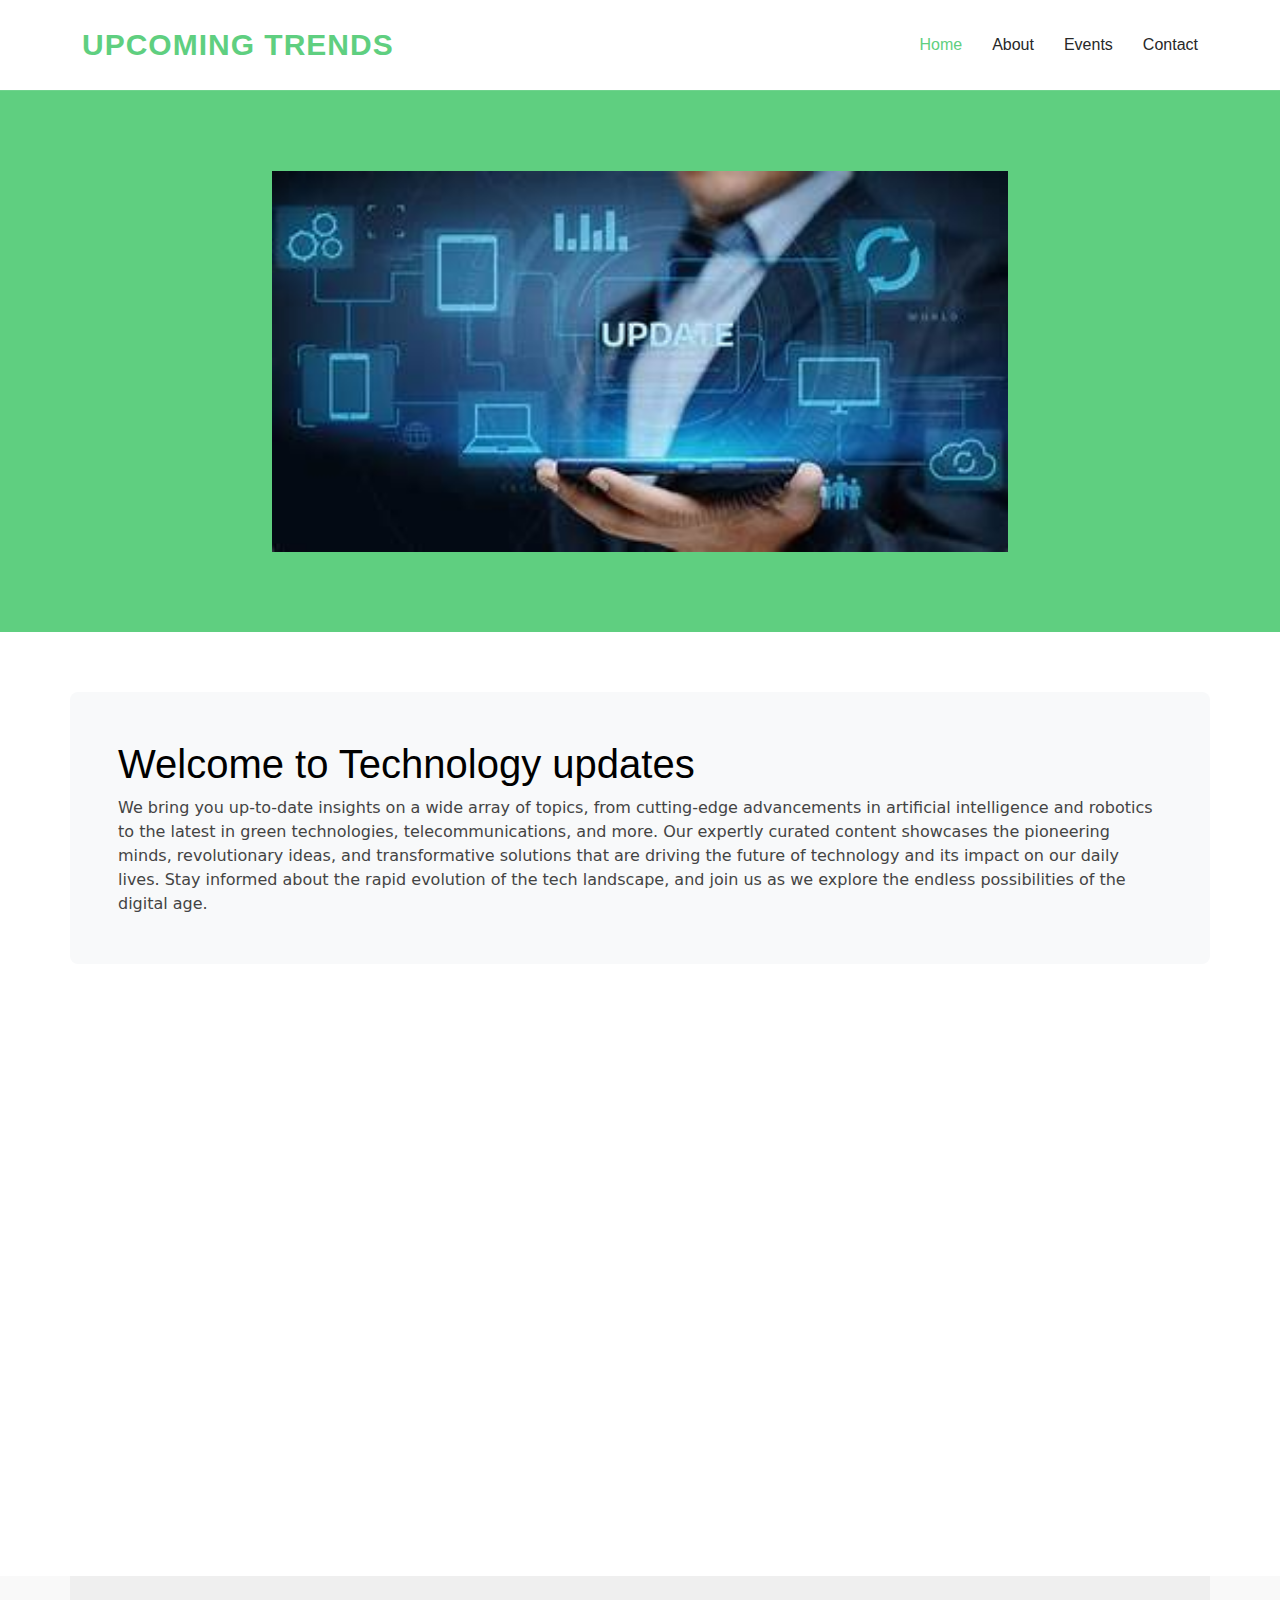
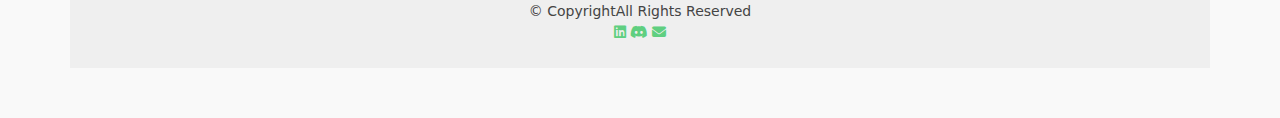
<file: index.html>
<!DOCTYPE html>
<html lang="en">

<head>
  <meta charset="utf-8">
  <meta content="width=device-width, initial-scale=1.0" name="viewport">
  <title>Home Page</title>
  <meta name="description" content="jinsypanamkattu">
  <meta name="keywords" content="Home Page">
  
  
  <!-- Vendor CSS Files -->
  <link href="css/bootstrap.min.css" rel="stylesheet">
  <link href="css/aos.css" rel="stylesheet">
  
  <link href="css/bootstrap-icons.css" rel="stylesheet">
  <!--Fontawesome cdn-->
  <link href="https://cdnjs.cloudflare.com/ajax/libs/font-awesome/6.7.1/css/all.min.css" rel="stylesheet">
  <link href="css/swiper-bundle.min.css" rel="stylesheet">

  <!-- Main CSS File -->
  <link href="css/main.css" rel="stylesheet">

  
</head>

<body class="index-page">





  <header id="header" class="header d-flex align-items-center sticky-top">
    <div class="container-fluid container-xl position-relative d-flex align-items-center">

      <a href="index.html" class="logo d-flex align-items-center me-auto">
        <!-- Uncomment the line below if you also wish to use an image logo -->
        <!-- <img src="assets/img/logo.png" alt=""> -->
        <h1 class="sitename">Upcoming Trends</h1>
      </a>

      <nav id="navmenu" class="navmenu">
        <ul>
          <li><a href="index.html" class="active">Home<br></a></li>
          <li><a href="about.html">About</a></li>
          <li><a href="events.html">Events</a></li>
                   
          <li><a href="contact.html">Contact</a></li>
        </ul>
        <i class="mobile-nav-toggle d-xl-none bi bi-list"></i>
      </nav>

      <!--<a class="btn-getstarted" href="courses.html">Get Started</a>-->

    </div>
  </header>


 

  <main class="main">

    <!-- Hero Section -->
    

    
      <div class="page-title">
        <div class="heading">
          <div class="container">
            <div class="row d-flex justify-content-center text-center">
              <div class="col-lg-8">

                <div id="carouselExampleSlidesOnly" class="carousel slide" data-bs-ride="carousel">
                  <div class="carousel-inner">
                    
                    
                    <div class="carousel-item active">
                      <img src="img/banner3.jpg" class="d-block w-100 h-200" alt="...">
                    </div>
                    
                    <div class="carousel-item">
                      <img src="img/banner5.jpg" class="d-block w-100 h-200" alt="...">
                    </div>
                    <div class="carousel-item">
                      <img src="img/banner6.jpg" class="d-block w-100 h-200" alt="...">
                    </div>
                   
                  </div>
                </div>

               
              </div>
            </div>
          </div>
        </div>
                
      </div>
      <!-- End Page Title -->

    <!-- /Hero Section -->
    <section id="why-us" class="section why-us">
      
      <div class="container">

        <div class="row gy-4">
          <div class="col-lg-12 p-5 bg-body-tertiary rounded-3">
            
             <h1 class="text-body-emphasis">Welcome to Technology updates</h1>
            <p class="mb-0">We bring you up-to-date insights on a wide array of topics, from cutting-edge advancements in artificial intelligence and robotics to the latest in green technologies, telecommunications, and more.

              Our expertly curated content showcases the pioneering minds, revolutionary ideas, and transformative solutions that are driving the future of technology and its impact on our daily lives. Stay informed about the rapid evolution of the tech landscape, and join us as we explore the endless possibilities of the digital age.</p>
           
        </div>

          

          <div class="col-lg-12 d-flex align-items-stretch">
            <div class="row gy-4" data-aos="fade-up" data-aos-delay="200">

              <div class="col-xl-4">
                <div class="icon-box d-flex flex-column justify-content-center align-items-center">
                  <img src="img/lap1.jpg" alt="" width="200px" height="150px">
                  <h4>Apple Mac Book</h4>
                  <p>Apple MacBook, as generations have built up to where we are now in its evolution, have now reached a point where performance driven versatility not only gives buyers a conundrum (in a good way) of choice, but inevitable overlaps between the MacBook Pro and MacBook Air portfolios must be navigated. </p>
                </div>
              </div><!-- End Icon Box -->

              <div class="col-xl-4" data-aos="fade-up" data-aos-delay="300" >
                <div class="icon-box d-flex flex-column justify-content-center align-items-center">
                 <img src="img/android-gaming-tablet.jpg" alt="" width="200px" height="150px">
                  <h4>Android Gaming Tablet</h4>
                  <p>Apple MacBook, as generations have built up to where we are now in its evolution, have now reached a point where performance driven versatility not only gives buyers a conundrum (in a good way) of choice, but inevitable overlaps between the MacBook Pro and MacBook Air portfolios must be navigated.</p>
                </div>
              </div><!-- End Icon Box -->

              <div class="col-xl-4" data-aos="fade-up" data-aos-delay="400">
                <div class="icon-box d-flex flex-column justify-content-center align-items-center">
                  <img src="img/apple-portable-mac-mini-ipad.jpg" alt="" width="200px" height="150px">
                  <h4>Apple Portable Mac</h4>
                  <p>Apple MacBook, as generations have built up to where we are now in its evolution, have now reached a point where performance driven versatility not only gives buyers a conundrum (in a good way) of choice, but inevitable overlaps between the MacBook Pro and MacBook Air portfolios must be navigated.</p>
                </div>
              </div><!-- End Icon Box -->
              


            </div>
          </div>

        </div>

      </div>

    </section>

    

  </main>

  <footer id="footer" class="footer position-relative light-background">


    <div class="container copyright text-center mt-4">
      <p>© <span>Copyright</span><span>All Rights Reserved</span></p>
      
        <a href="jinsypanamkattu@linkedin.com"><i class="fa-brands fa-linkedin"></i></a>
        <a href="jinsypanamkattu"><i class="fa-brands fa-discord"></i></a>
        <a href="jinsypanamkattu@gmail.com"><i class="fa-solid fa-envelope"></i></a>
  
    
    </div>

  </footer>

  <!-- Scroll Top -->
  <a href="#" id="scroll-top" class="scroll-top d-flex align-items-center justify-content-center"><i class="bi bi-arrow-up-short"></i></a>

  <!-- Preloader -->
  <div id="preloader"></div>

  <!-- Vendor JS Files -->
  <script src="js/bootstrap.bundle.min.js"></script>
  <script src="js/aos.js"></script>
  <script src="js/glightbox.min.js"></script>
  <script src="js/purecounter_vanilla.js"></script>
  <script src="js/swiper-bundle.min.js"></script>

  
  
  
  <!-- Main JS File -->
  <script src="js/main.js"></script>

</body>

</html>
</file>
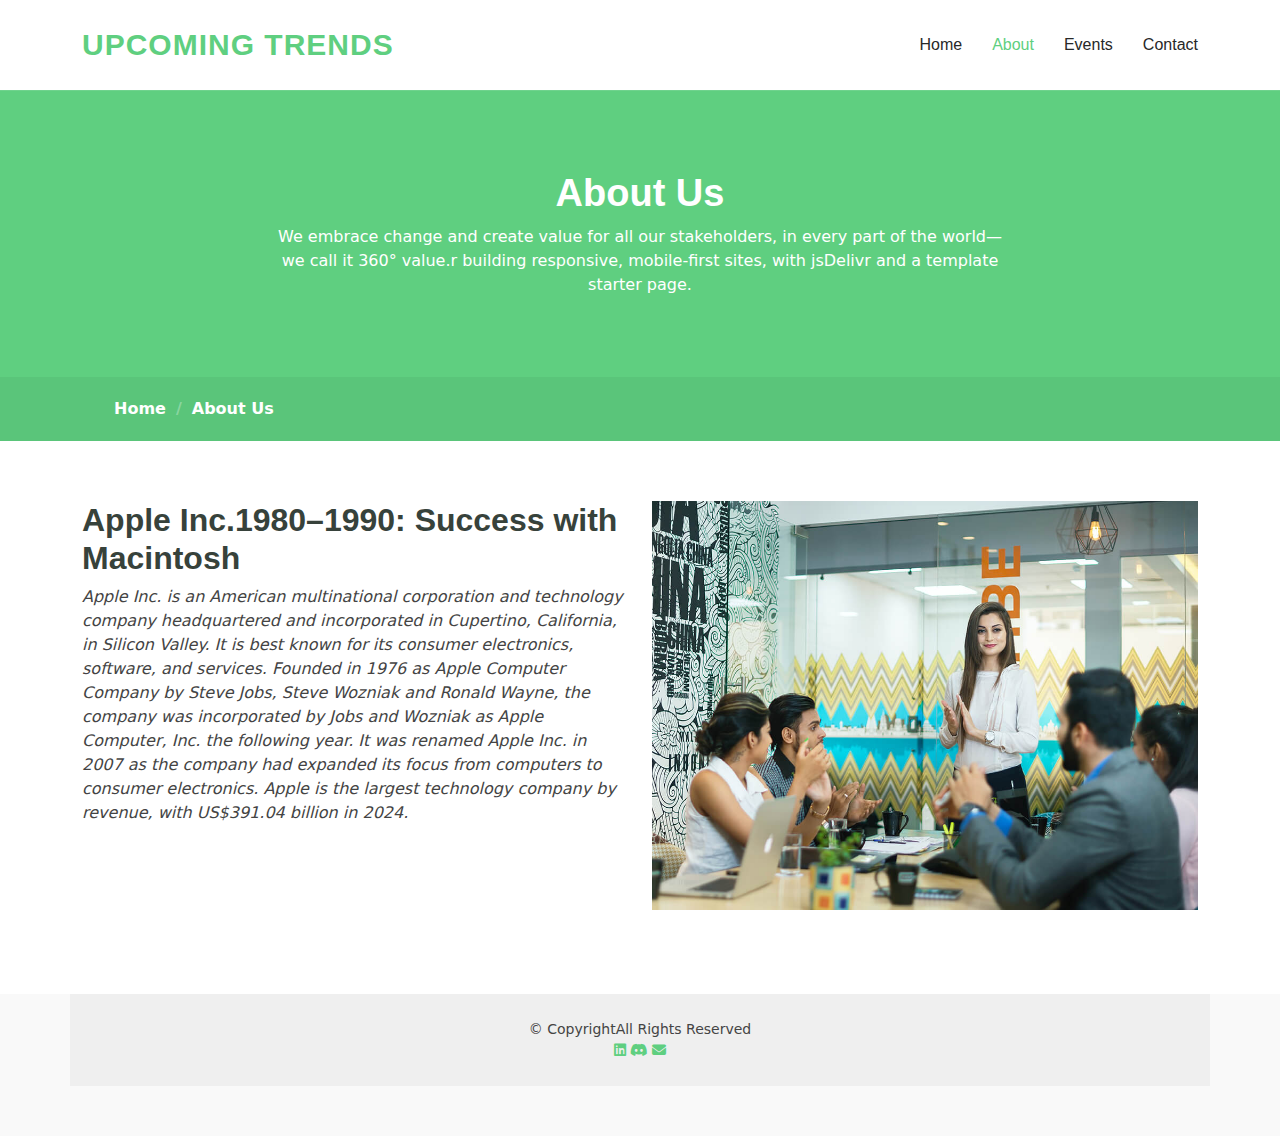
<file: about.html>
<!DOCTYPE html>
<html lang="en">

<head>
  <meta charset="utf-8">
  <meta content="width=device-width, initial-scale=1.0" name="viewport">
  <title>About  Page</title>
  <meta name="description" content="jinsypanamkattu">
  <meta name="keywords" content="About Page">

    

  <!-- Vendor CSS Files -->
  <link href="css/bootstrap.min.css" rel="stylesheet">
  <link href="css/bootstrap-icons.css" rel="stylesheet">
  
  <link href="css/aos.css" rel="stylesheet">
  
  <!--Fontawesome cdn-->
  <link href="https://cdnjs.cloudflare.com/ajax/libs/font-awesome/6.7.1/css/all.min.css" rel="stylesheet">
  <link href="css/swiper-bundle.min.css" rel="stylesheet">

  <!-- Main CSS File -->
  <link href="css/main.css" rel="stylesheet">
  

  
</head>

<body class="about-page">

 

  <header id="header" class="header d-flex align-items-center sticky-top">
    <div class="container-fluid container-xl position-relative d-flex align-items-center">

      <a href="index.html" class="logo d-flex align-items-center me-auto">
        <!-- Uncomment the line below if you also wish to use an image logo -->
        <!-- <img src="assets/img/logo.png" alt=""> -->
        <h1 class="sitename">Upcoming Trends</h1>
      </a>

      <nav id="navmenu" class="navmenu">
        <ul>
          <li><a href="index.html" >Home<br></a></li>
          <li><a href="about.html" class="active">About</a></li>
          <li><a href="events.html">Events</a></li>
                   
          <li><a href="contact.html">Contact</a></li>
        </ul>
        <i class="mobile-nav-toggle d-xl-none bi bi-list"></i>
      </nav>

      <!--<a class="btn-getstarted" href="courses.html">Get Started</a>-->

    </div>
  </header>

  <main class="main">

    <!-- Page Title -->
    <div class="page-title" data-aos="fade">
      <div class="heading">
        <div class="container">
          <div class="row d-flex justify-content-center text-center">
            <div class="col-lg-8">
              <h1>About Us<br></h1>
              <p class="mb-0">We embrace change and create value for all our stakeholders, in every part of the world—we call it 360° value.r building responsive, mobile-first sites, with jsDelivr and a template starter page.</p>
            </div>
          </div>
        </div>
      </div>
      <nav class="breadcrumbs">
        <div class="container">
          <ol>
            <li><a href="index.html">Home</a></li>
            <li class="current">About Us<br></li>
          </ol>
        </div>
      </nav>
    </div><!-- End Page Title -->

    <!-- About Us Section -->
    <section id="about-us" class="section about-us">

      <div class="container">

        <div class="row gy-4">

          <div class="col-lg-6 order-1 order-lg-2" data-aos="fade-up" data-aos-delay="100">
            <img src="img/about-2.jpg" class="img-fluid" alt="">
          </div>

          <div class="col-lg-6 order-2 order-lg-1 content" data-aos="fade-up" data-aos-delay="200">
            <h3> Apple Inc.1980–1990: Success with Macintosh</h3>
            <p class="fst-italic">
              Apple Inc. is an American multinational corporation and technology company headquartered and incorporated in Cupertino, California, in Silicon Valley. It is best known for its consumer electronics, software, and services. Founded in 1976 as Apple Computer Company by Steve Jobs, Steve Wozniak and Ronald Wayne, the company was incorporated by Jobs and Wozniak as Apple Computer, Inc. the following year. It was renamed Apple Inc. in 2007 as the company had expanded its focus from computers to consumer electronics. Apple is the largest technology company by revenue, with US$391.04 billion in 2024.
            </p>
                      </div>

        </div>

      </div>

    </section><!-- /About Us Section -->

    
  </main>

  <footer id="footer" class="footer position-relative light-background">


    <div class="container copyright text-center mt-4">
      <p>© <span>Copyright</span><span>All Rights Reserved</span></p>
      
        <a href="jinsypanamkattu@linkedin.com"><i class="fa-brands fa-linkedin"></i></a>
        <a href="jinsypanamkattu"><i class="fa-brands fa-discord"></i></a>
        <a href="jinsypanamkattu@gmail.com"><i class="fa-solid fa-envelope"></i></a>
  
    
    </div>
  </footer>

  <!-- Scroll Top -->
  <a href="#" id="scroll-top" class="scroll-top d-flex align-items-center justify-content-center"><i class="bi bi-arrow-up-short"></i></a>

  <!-- Preloader -->
  <div id="preloader"></div>

  <!-- Vendor JS Files -->
  <script src="js/bootstrap.bundle.min.js"></script>
  <script src="js/aos.js"></script>
  <script src="js/glightbox.min.js"></script>
  <script src="js/purecounter_vanilla.js"></script>
  <script src="js/swiper-bundle.min.js"></script>

  
  <!-- Main JS File -->
  <script src="js/main.js"></script>

</body>

</html>
</file>
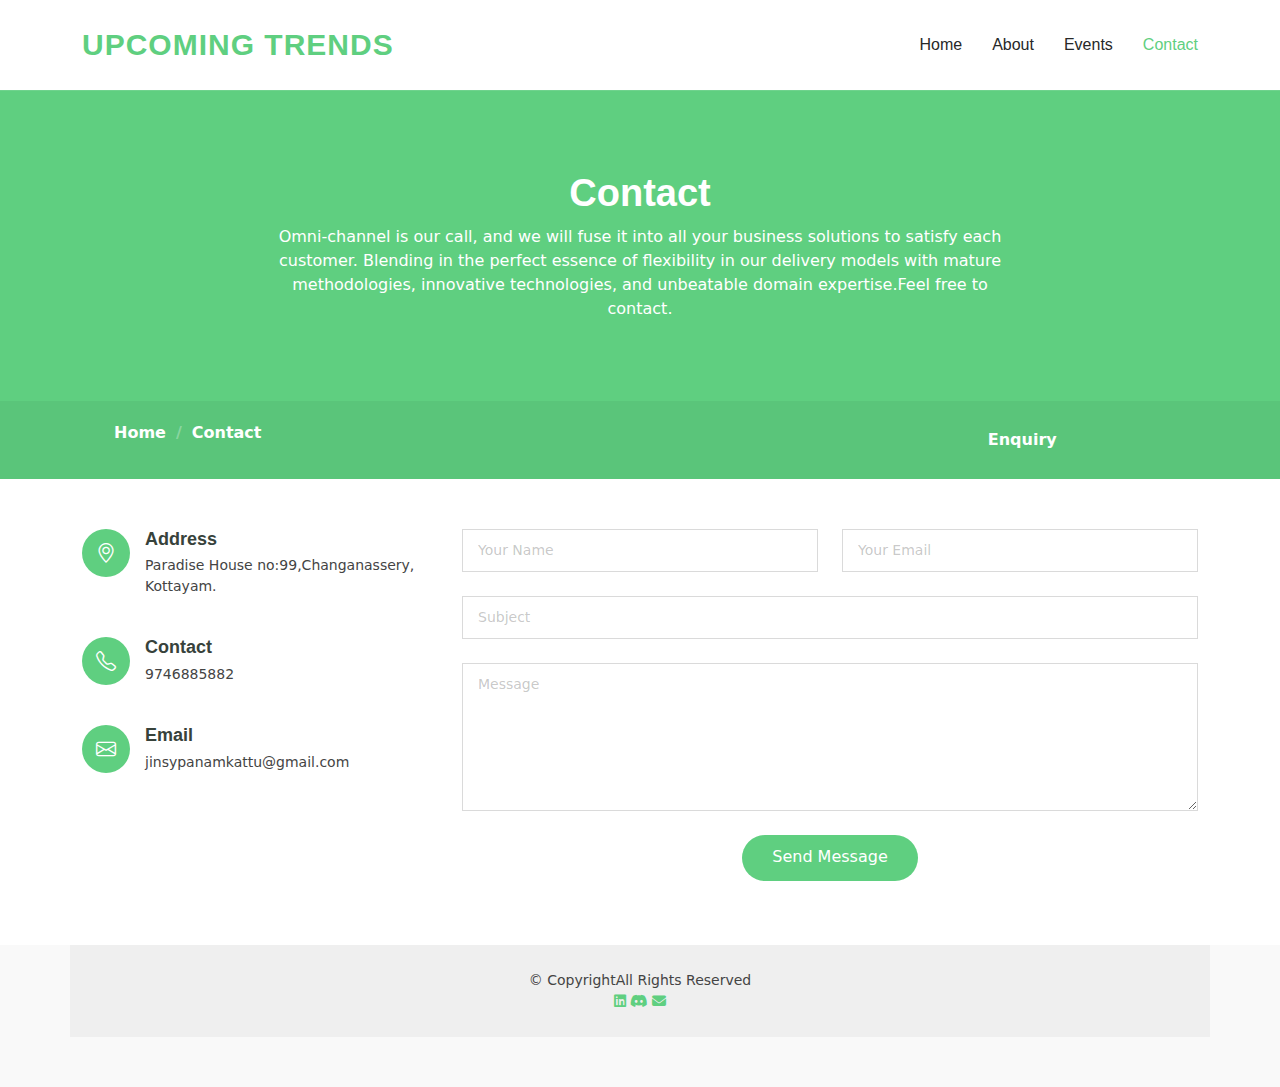
<file: contact.html>
<!DOCTYPE html>
<html lang="en">

<head>
  <meta charset="utf-8">
  <meta content="width=device-width, initial-scale=1.0" name="viewport">
  <title>Contact Page</title>
  <meta name="description" content="jinsypanamkattu">
  <meta name="keywords" content="Contact Page">

 
  

  <!-- Vendor CSS Files -->
  <link href="css/bootstrap.min.css" rel="stylesheet">
  
  <link href="css/aos.css" rel="stylesheet">
  <link href="css/bootstrap-icons.css" rel="stylesheet">
  
  
  <!--Fontawesome cdn-->
  <link href="https://cdnjs.cloudflare.com/ajax/libs/font-awesome/6.7.1/css/all.min.css" rel="stylesheet">
  <link href="css/swiper-bundle.min.css" rel="stylesheet">

  <!-- Main CSS File -->
  <link href="css/main.css" rel="stylesheet">
  

</head>

<body class="contact-page">

  

  <header id="header" class="header d-flex align-items-center sticky-top">
    <div class="container-fluid container-xl position-relative d-flex align-items-center">

      <a href="index.html" class="logo d-flex align-items-center me-auto">
        <!-- Uncomment the line below if you also wish to use an image logo -->
        <!-- <img src="assets/img/logo.png" alt=""> -->
        <h1 class="sitename">Upcoming Trends</h1>
      </a>

      <nav id="navmenu" class="navmenu">
        <ul>
          <li><a href="index.html">Home<br></a></li>
          <li><a href="about.html">About</a></li>
          <li><a href="events.html">Events</a></li>
                   
          <li><a href="contact.html" class="active">Contact</a></li>
        </ul>
        <i class="mobile-nav-toggle d-xl-none bi bi-list"></i>
      </nav>

      <!--<a class="btn-getstarted" href="courses.html">Get Started</a>-->

    </div>
  </header>


  <main class="main">

    <!-- Page Title -->
    <div class="page-title" data-aos="fade">
      <div class="heading">
        <div class="container">
          <div class="row d-flex justify-content-center text-center">
            <div class="col-lg-8">
              <h1>Contact</h1>
              <p class="mb-0">Omni-channel is our call, and we will fuse it into all your business solutions to satisfy each customer. Blending in the perfect essence of flexibility in our delivery models with mature methodologies, innovative technologies, and unbeatable domain expertise.Feel free to contact.</p>
            </div>
          </div>
        </div>
      </div>
      <nav class="breadcrumbs">
        <div class="container" style="display: flex;">
          <div style="width:80%">
          <ol>
            <li><a href="index.html">Home</a></li>
            <li class="current">Contact</li>
            
          </ol>
          </div>
          <div style="width:20%;">

            
            <button type="button" class="btn btn-outline-succes" data-bs-toggle="modal" data-bs-target="#exampleModal" data-bs-whatever="@mdo">Enquiry</button>

<div class="modal fade" id="exampleModal" tabindex="-1" aria-labelledby="exampleModalLabel" aria-hidden="true">
  <div class="modal-dialog">
    <div class="modal-content">
      <div class="modal-header">
        <h1 class="modal-title fs-5" id="exampleModalLabel">New message</h1>
        <button type="button" class="btn-close" data-bs-dismiss="modal" aria-label="Close"></button>
      </div>
      <div class="modal-body">
        <form>
          <div class="mb-3">
            <label for="recipient-name" class="col-form-label">Recipient:</label>
            <input type="text" class="form-control" id="recipient-name" value="jinsypanamkattu@gmail.com">
          </div>
          <div class="mb-3">
            <label for="message-text" class="col-form-label">Message:</label>
            <textarea class="form-control" id="message-text"></textarea>
          </div>
        </form>
      </div>
      <div class="modal-footer">
        <button type="button" class="btn btn-secondary" data-bs-dismiss="modal">Close</button>
        <button type="button" class="btn btn-primary">Send message</button>
      </div>
    </div>
  </div>
</div>

          </div>
        </div>
      </nav>
      


      

    </div><!-- End Page Title -->

    <!-- Contact Section -->
    <section id="contact" class="contact section contact-custom">

       <div class="container" data-aos="fade-up" data-aos-delay="100">

        <div class="row gy-4">

          <div class="col-lg-4">


            
            








            <div class="info-item d-flex" data-aos="fade-up" data-aos-delay="300">
              <i class="bi bi-geo-alt flex-shrink-0"></i>
              
              <div>
                <h3>Address</h3>
                <p>Paradise House no:99,Changanassery, Kottayam.</p>
              </div>
            </div><!-- End Info Item -->

            <div class="info-item d-flex" data-aos="fade-up" data-aos-delay="400">
              <i class="bi bi-telephone flex-shrink-0"></i>
              <div>
                <h3>Contact</h3>
                <p>9746885882</p>
              </div>
            </div><!-- End Info Item -->

            <div class="info-item d-flex" data-aos="fade-up" data-aos-delay="500">
              <i class="bi bi-envelope flex-shrink-0"></i>
              <div>
                <h3>Email</h3>
                <p>jinsypanamkattu@gmail.com</p>
              </div>
            </div><!-- End Info Item -->

          </div>

          <div class="col-lg-8">
            <form action="#" method="post" class="php-email-form" data-aos="fade-up" data-aos-delay="200">
              <div class="row gy-4">

                <div class="col-md-6">
                  <input type="text" name="name" class="form-control" placeholder="Your Name" required="">
                </div>

                <div class="col-md-6 ">
                  <input type="email" class="form-control" name="email" placeholder="Your Email" required="">
                </div>

                <div class="col-md-12">
                  <input type="text" class="form-control" name="subject" placeholder="Subject" required="">
                </div>

                <div class="col-md-12">
                  <textarea class="form-control" name="message" rows="6" placeholder="Message" required=""></textarea>
                </div>

                <div class="col-md-12 text-center">
                  <div class="loading">Loading</div>
                  <div class="error-message"></div>
                  <div class="sent-message">Your message has been sent. Thank you!</div>

                  <button type="submit">Send Message</button>
                </div>

              </div>
            </form>
          </div><!-- End Contact Form -->

        </div>

      </div>

    </section><!-- /Contact Section -->

  </main>

  <footer id="footer" class="footer position-relative light-background">

   
    <div class="container copyright text-center mt-4">
      <p>© <span>Copyright</span><span>All Rights Reserved</span></p>
      
        <a href="jinsypanamkattu@linkedin.com"><i class="fa-brands fa-linkedin"></i></a>
        <a href="jinsypanamkattu"><i class="fa-brands fa-discord"></i></a>
        <a href="jinsypanamkattu@gmail.com"><i class="fa-solid fa-envelope"></i></a>
  
    
    </div>

  </footer>

  <!-- Scroll Top -->
  <a href="#" id="scroll-top" class="scroll-top d-flex align-items-center justify-content-center">
    <i class="bi bi-arrow-up-short"></i></a>

  <!-- Preloader -->
  <div id="preloader"></div>

  <!-- Vendor JS Files -->
  <script src="js/bootstrap.bundle.min.js"></script>
  <script src="js/aos.js"></script>
  <script src="js/glightbox.min.js"></script>
  <script src="js/purecounter_vanilla.js"></script>
  <script src="js/swiper-bundle.min.js"></script>


  <!-- Main JS File -->
  <script src="js/main.js"></script>

</body>

</html>
</file>
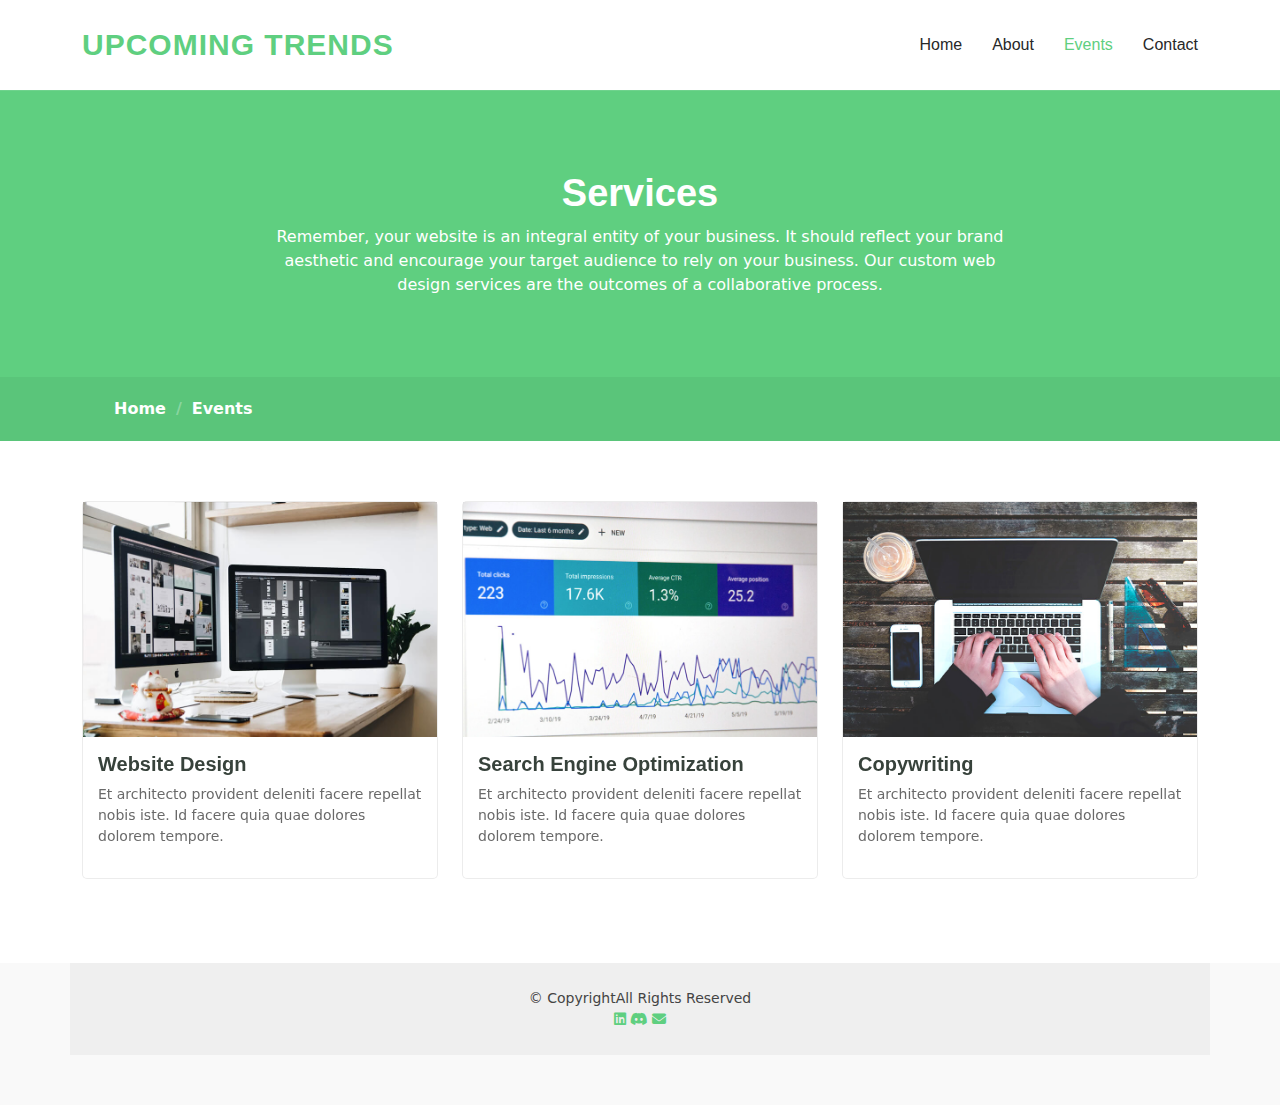
<file: events.html>
<!DOCTYPE html>
<html lang="en">

<head>
  <meta charset="utf-8">
  <meta content="width=device-width, initial-scale=1.0" name="viewport">
  <title>Events Page</title>
  <meta name="description" content="jinsypanamkattu">
  <meta name="keywords" content="EVENTS page">

  
  <!-- Vendor CSS Files -->
  <link href="css/bootstrap.min.css" rel="stylesheet">
  <link href="css/bootstrap-icons.css" rel="stylesheet">
  
  <link href="css/aos.css" rel="stylesheet">
  
  <!--Fontawesome cdn-->
  <link href="https://cdnjs.cloudflare.com/ajax/libs/font-awesome/6.7.1/css/all.min.css" rel="stylesheet">
  <link href="css/swiper-bundle.min.css" rel="stylesheet">

  <!-- Main CSS File -->
  <link href="css/main.css" rel="stylesheet">
  

  
</head>

<body class="courses-page">

 

  <header id="header" class="header d-flex align-items-center sticky-top">
    <div class="container-fluid container-xl position-relative d-flex align-items-center">

      <a href="index.html" class="logo d-flex align-items-center me-auto">
        <!-- Uncomment the line below if you also wish to use an image logo -->
        <!-- <img src="assets/img/logo.png" alt=""> -->
        <h1 class="sitename">Upcoming Trends</h1>
      </a>

      <nav id="navmenu" class="navmenu">
        <ul>
          <li><a href="index.html">Home<br></a></li>
          <li><a href="about.html">About</a></li>
          <li><a href="events.html" class="active">Events</a></li>
                   
          <li><a href="contact.html">Contact</a></li>
        </ul>
        <i class="mobile-nav-toggle d-xl-none bi bi-list"></i>
      </nav>

     

    </div>
  </header>


  <main class="main">

    <!-- Page Title -->
    <div class="page-title" data-aos="fade">
      <div class="heading">
        <div class="container">
          <div class="row d-flex justify-content-center text-center">
            <div class="col-lg-8">
              <h1>Services</h1>
              <p class="mb-0">Remember, your website is an integral entity of your business. It should reflect your brand aesthetic and encourage your target audience to rely on your business. Our custom web design services are the outcomes of a collaborative process. </p>
            </div>
          </div>
        </div>
      </div>
      <nav class="breadcrumbs">
        <div class="container">
          <ol>
            <li><a href="index.html">Home</a></li>
            <li class="current">Events</li>
          </ol>
        </div>
      </nav>
    </div><!-- End Page Title -->

    <!-- Courses Section -->
    <section id="courses" class="courses section">

      <div class="container">

        <div class="row">

          <div class="col-lg-4 col-md-6 d-flex align-items-stretch" data-aos="zoom-in" data-aos-delay="100">
            <div class="course-item">
              <img src="img/course-1.jpg" class="img-fluid" alt="...">
              <div class="course-content">
                

                <h3><a href="course-details.html">Website Design</a></h3>
                <p class="description">Et architecto provident deleniti facere repellat nobis iste. Id facere quia quae dolores dolorem tempore.</p>
                
              </div>
            </div>
          </div> <!-- End Course Item-->

          <div class="col-lg-4 col-md-6 d-flex align-items-stretch mt-4 mt-md-0" data-aos="zoom-in" data-aos-delay="200">
            <div class="course-item">
              <img src="img/course-2.jpg" class="img-fluid" alt="...">
              <div class="course-content">
                

                <h3><a href="course-details.html">Search Engine Optimization</a></h3>
                <p class="description">Et architecto provident deleniti facere repellat nobis iste. Id facere quia quae dolores dolorem tempore.</p>
                
              </div>
            </div>
          </div> <!-- End Course Item-->

          <div class="col-lg-4 col-md-6 d-flex align-items-stretch mt-4 mt-lg-0" data-aos="zoom-in" data-aos-delay="300">
            <div class="course-item">
              <img src="img/course-3.jpg" class="img-fluid" alt="...">
              <div class="course-content">
                

                <h3><a href="course-details.html">Copywriting</a></h3>
                <p class="description">Et architecto provident deleniti facere repellat nobis iste. Id facere quia quae dolores dolorem tempore.</p>
                
              </div>
            </div>
          </div> <!-- End Course Item-->

        </div>

      </div>

    </section><!-- /Courses Section -->

  </main>

  <footer id="footer" class="footer position-relative light-background">

    
    <div class="container copyright text-center mt-4">
      <p>© <span>Copyright</span><span>All Rights Reserved</span></p>
      
        <a href="jinsypanamkattu@linkedin.com"><i class="fa-brands fa-linkedin"></i></a>
        <a href="jinsypanamkattu"><i class="fa-brands fa-discord"></i></a>
        <a href="jinsypanamkattu@gmail.com"><i class="fa-solid fa-envelope"></i></a>
  
    
    </div>

  </footer>

  <!-- Scroll Top -->
  <a href="#" id="scroll-top" class="scroll-top d-flex align-items-center justify-content-center"><i class="bi bi-arrow-up-short"></i></a>

  <!-- Preloader -->
  <div id="preloader"></div>

  <!-- Vendor JS Files -->
  <script src="js/bootstrap.bundle.min.js"></script>
  <script src="js/aos.js"></script>
  <script src="js/glightbox.min.js"></script>
  <script src="js/purecounter_vanilla.js"></script>
  <script src="js/swiper-bundle.min.js"></script>


  <!-- Main JS File -->
  <script src="js/main.js"></script>

</body>

</html>
</file>
<file: css/main.css>
/**
* Template Name: Mentor
* Template URL: https://bootstrapmade.com/mentor-free-education-bootstrap-theme/
* Updated: Aug 07 2024 with Bootstrap v5.3.3
* Author: BootstrapMade.com
* License: https://bootstrapmade.com/license/
*/

/*--------------------------------------------------------------
# Font & Color Variables
# Help: https://bootstrapmade.com/color-system/
--------------------------------------------------------------*/
/* Fonts */
:root {
  --default-font: "Open Sans",  system-ui, -apple-system, "Segoe UI", Roboto, "Helvetica Neue", Arial, "Noto Sans", "Liberation Sans", sans-serif, "Apple Color Emoji", "Segoe UI Emoji", "Segoe UI Symbol", "Noto Color Emoji";
  --heading-font: "Raleway",  sans-serif;
  --nav-font: "Poppins",  sans-serif;
}

/* Global Colors - The following color variables are used throughout the website. Updating them here will change the color scheme of the entire website */
:root { 
  --background-color: #ffffff; /* Background color for the entire website, including individual sections */
  --default-color: #444444; /* Default color used for the majority of the text content across the entire website */
  --heading-color: #37423b; /* Color for headings, subheadings and title throughout the website */
  --accent-color: #5fcf80; /* Accent color that represents your brand on the website. It's used for buttons, links, and other elements that need to stand out */
  --surface-color: #ffffff; /* The surface color is used as a background of boxed elements within sections, such as cards, icon boxes, or other elements that require a visual separation from the global background. */
  --contrast-color: #ffffff; /* Contrast color for text, ensuring readability against backgrounds of accent, heading, or default colors. */
}

/* Nav Menu Colors - The following color variables are used specifically for the navigation menu. They are separate from the global colors to allow for more customization options */
:root {
  --nav-color: #272828;  /* The default color of the main navmenu links */
  --nav-hover-color: #5fcf80; /* Applied to main navmenu links when they are hovered over or active */
  --nav-mobile-background-color: #ffffff; /* Used as the background color for mobile navigation menu */
  --nav-dropdown-background-color: #ffffff; /* Used as the background color for dropdown items that appear when hovering over primary navigation items */
  --nav-dropdown-color: #272828; /* Used for navigation links of the dropdown items in the navigation menu. */
  --nav-dropdown-hover-color: #5fcf80; /* Similar to --nav-hover-color, this color is applied to dropdown navigation links when they are hovered over. */
}

/* Color Presets - These classes override global colors when applied to any section or element, providing reuse of the sam color scheme. */

.light-background {
  --background-color: #f9f9f9;
  --surface-color: #ffffff;
}

.dark-background {
  --background-color: #060606;
  --default-color: #ffffff;
  --heading-color: #ffffff;
  --surface-color: #252525;
  --contrast-color: #ffffff;
}

/* Smooth scroll */
:root {
  scroll-behavior: smooth;
}

/*--------------------------------------------------------------
# General Styling & Shared Classes
--------------------------------------------------------------*/
body {
  color: var(--default-color);
  background-color: var(--background-color);
  font-family: var(--default-font);
}

a {
  color: var(--accent-color);
  text-decoration: none;
  transition: 0.3s;
}

a:hover {
  color: color-mix(in srgb, var(--accent-color), transparent 25%);
  text-decoration: none;
}

h1,
h2,
h3,
h4,
h5,
h6 {
  color: var(--heading-color);
  font-family: var(--heading-font);
}

/* PHP Email Form Messages
------------------------------*/
.php-email-form .error-message {
  display: none;
  background: #df1529;
  color: #ffffff;
  text-align: left;
  padding: 15px;
  margin-bottom: 24px;
  font-weight: 600;
}

.php-email-form .sent-message {
  display: none;
  color: #ffffff;
  background: #059652;
  text-align: center;
  padding: 15px;
  margin-bottom: 24px;
  font-weight: 600;
}

.php-email-form .loading {
  display: none;
  background: var(--surface-color);
  text-align: center;
  padding: 15px;
  margin-bottom: 24px;
}

.php-email-form .loading:before {
  content: "";
  display: inline-block;
  border-radius: 50%;
  width: 24px;
  height: 24px;
  margin: 0 10px -6px 0;
  border: 3px solid var(--accent-color);
  border-top-color: var(--surface-color);
  animation: php-email-form-loading 1s linear infinite;
}

@keyframes php-email-form-loading {
  0% {
    transform: rotate(0deg);
  }

  100% {
    transform: rotate(360deg);
  }
}

/* Pulsating Play Button
------------------------------*/
.pulsating-play-btn {
  width: 94px;
  height: 94px;
  background: radial-gradient(var(--accent-color) 50%, color-mix(in srgb, var(--accent-color), transparent 75%) 52%);
  border-radius: 50%;
  display: block;
  position: relative;
  overflow: hidden;
}

.pulsating-play-btn:before {
  content: "";
  position: absolute;
  width: 120px;
  height: 120px;
  animation-delay: 0s;
  animation: pulsate-play-btn 2s;
  animation-direction: forwards;
  animation-iteration-count: infinite;
  animation-timing-function: steps;
  opacity: 1;
  border-radius: 50%;
  border: 5px solid color-mix(in srgb, var(--accent-color), transparent 30%);
  top: -15%;
  left: -15%;
  background: rgba(198, 16, 0, 0);
}

.pulsating-play-btn:after {
  content: "";
  position: absolute;
  left: 50%;
  top: 50%;
  transform: translateX(-40%) translateY(-50%);
  width: 0;
  height: 0;
  border-top: 10px solid transparent;
  border-bottom: 10px solid transparent;
  border-left: 15px solid #fff;
  z-index: 100;
  transition: all 400ms cubic-bezier(0.55, 0.055, 0.675, 0.19);
}

.pulsating-play-btn:hover:before {
  content: "";
  position: absolute;
  left: 50%;
  top: 50%;
  transform: translateX(-40%) translateY(-50%);
  width: 0;
  height: 0;
  border: none;
  border-top: 10px solid transparent;
  border-bottom: 10px solid transparent;
  border-left: 15px solid #fff;
  z-index: 200;
  animation: none;
  border-radius: 0;
}

.pulsating-play-btn:hover:after {
  border-left: 15px solid var(--accent-color);
  transform: scale(20);
}

@keyframes pulsate-play-btn {
  0% {
    transform: scale(0.6, 0.6);
    opacity: 1;
  }

  100% {
    transform: scale(1, 1);
    opacity: 0;
  }
}

/*--------------------------------------------------------------
# Global Header
--------------------------------------------------------------*/
.header {
  color: var(--default-color);
  background-color: var(--background-color);
  padding: 15px 0;
  transition: all 0.5s;
  z-index: 997;
}

.header .logo {
  line-height: 1;
}

.header .logo img {
  max-height: 36px;
  margin-right: 8px;
}

.header .logo h1 {
  font-weight: 700;
  font-size: 30px;
  margin: 0;
  letter-spacing: 1px;
  text-transform: uppercase;
  color: var(--accent-color);
}

.header .btn-getstarted,
.header .btn-getstarted:focus {
  color: var(--contrast-color);
  background: var(--accent-color);
  font-size: 14px;
  padding: 8px 25px;
  margin: 0 0 0 30px;
  border-radius: 50px;
  transition: 0.3s;
}

.header .btn-getstarted:hover,
.header .btn-getstarted:focus:hover {
  color: var(--contrast-color);
  background: color-mix(in srgb, var(--accent-color), transparent 15%);
}

@media (max-width: 1200px) {
  .header .logo {
    order: 1;
  }

  .header .btn-getstarted {
    order: 2;
    margin: 0 15px 0 0;
    padding: 6px 15px;
  }

  .header .navmenu {
    order: 3;
  }
}

.scrolled .header {
  box-shadow: 0px 0 18px rgba(0, 0, 0, 0.1);
}

/*--------------------------------------------------------------
# Navigation Menu
--------------------------------------------------------------*/
/* Navmenu - Desktop */
@media (min-width: 1200px) {
  .navmenu {
    padding: 0;
  }

  .navmenu ul {
    margin: 0;
    padding: 0;
    display: flex;
    list-style: none;
    align-items: center;
  }

  .navmenu li {
    position: relative;
  }

  .navmenu a,
  .navmenu a:focus {
    color: var(--nav-color);
    padding: 18px 15px;
    font-size: 16px;
    font-family: var(--nav-font);
    font-weight: 400;
    display: flex;
    align-items: center;
    justify-content: space-between;
    white-space: nowrap;
    transition: 0.3s;
  }

  .navmenu a i,
  .navmenu a:focus i {
    font-size: 12px;
    line-height: 0;
    margin-left: 5px;
    transition: 0.3s;
  }

  .navmenu li:last-child a {
    padding-right: 0;
  }

  .navmenu li:hover>a,
  .navmenu .active,
  .navmenu .active:focus {
    color: var(--nav-hover-color);
  }

  .navmenu .dropdown ul {
    margin: 0;
    padding: 10px 0;
    background: var(--nav-dropdown-background-color);
    display: block;
    position: absolute;
    visibility: hidden;
    left: 14px;
    top: 130%;
    opacity: 0;
    transition: 0.3s;
    border-radius: 4px;
    z-index: 99;
    box-shadow: 0px 0px 30px rgba(0, 0, 0, 0.1);
  }

  .navmenu .dropdown ul li {
    min-width: 200px;
  }

  .navmenu .dropdown ul a {
    padding: 10px 20px;
    font-size: 15px;
    text-transform: none;
    color: var(--nav-dropdown-color);
  }

  .navmenu .dropdown ul a i {
    font-size: 12px;
  }

  .navmenu .dropdown ul a:hover,
  .navmenu .dropdown ul .active:hover,
  .navmenu .dropdown ul li:hover>a {
    color: var(--nav-dropdown-hover-color);
  }

  .navmenu .dropdown:hover>ul {
    opacity: 1;
    top: 100%;
    visibility: visible;
  }

  .navmenu .dropdown .dropdown ul {
    top: 0;
    left: -90%;
    visibility: hidden;
  }

  .navmenu .dropdown .dropdown:hover>ul {
    opacity: 1;
    top: 0;
    left: -100%;
    visibility: visible;
  }
}

/* Navmenu - Mobile */
@media (max-width: 1199px) {
  .mobile-nav-toggle {
    color: var(--nav-color);
    font-size: 28px;
    line-height: 0;
    margin-right: 10px;
    cursor: pointer;
    transition: color 0.3s;
  }

  .navmenu {
    padding: 0;
    z-index: 9997;
  }

  .navmenu ul {
    display: none;
    list-style: none;
    position: absolute;
    inset: 60px 20px 20px 20px;
    padding: 10px 0;
    margin: 0;
    border-radius: 6px;
    background-color: var(--nav-mobile-background-color);
    border: 1px solid color-mix(in srgb, var(--default-color), transparent 90%);
    box-shadow: none;
    overflow-y: auto;
    transition: 0.3s;
    z-index: 9998;
  }

  .navmenu a,
  .navmenu a:focus {
    color: var(--nav-dropdown-color);
    padding: 10px 20px;
    font-family: var(--nav-font);
    font-size: 17px;
    font-weight: 500;
    display: flex;
    align-items: center;
    justify-content: space-between;
    white-space: nowrap;
    transition: 0.3s;
  }

  .navmenu a i,
  .navmenu a:focus i {
    font-size: 12px;
    line-height: 0;
    margin-left: 5px;
    width: 30px;
    height: 30px;
    display: flex;
    align-items: center;
    justify-content: center;
    border-radius: 50%;
    transition: 0.3s;
    background-color: color-mix(in srgb, var(--accent-color), transparent 90%);
  }

  .navmenu a i:hover,
  .navmenu a:focus i:hover {
    background-color: var(--accent-color);
    color: var(--contrast-color);
  }

  .navmenu a:hover,
  .navmenu .active,
  .navmenu .active:focus {
    color: var(--nav-dropdown-hover-color);
  }

  .navmenu .active i,
  .navmenu .active:focus i {
    background-color: var(--accent-color);
    color: var(--contrast-color);
    transform: rotate(180deg);
  }

  .navmenu .dropdown ul {
    position: static;
    display: none;
    z-index: 99;
    padding: 10px 0;
    margin: 10px 20px;
    background-color: var(--nav-dropdown-background-color);
    transition: all 0.5s ease-in-out;
  }

  .navmenu .dropdown ul ul {
    background-color: rgba(33, 37, 41, 0.1);
  }

  .navmenu .dropdown>.dropdown-active {
    display: block;
    background-color: rgba(33, 37, 41, 0.03);
  }

  .mobile-nav-active {
    overflow: hidden;
  }

  .mobile-nav-active .mobile-nav-toggle {
    color: #fff;
    position: absolute;
    font-size: 32px;
    top: 15px;
    right: 15px;
    margin-right: 0;
    z-index: 9999;
  }

  .mobile-nav-active .navmenu {
    position: fixed;
    overflow: hidden;
    inset: 0;
    background: rgba(33, 37, 41, 0.8);
    transition: 0.3s;
  }

  .mobile-nav-active .navmenu>ul {
    display: block;
  }
}

/*--------------------------------------------------------------
# Global Footer
--------------------------------------------------------------*/
.footer {
  color: var(--default-color);
  background-color: var(--background-color);
  font-size: 14px;
  padding-bottom: 50px;
  position: relative;
}

.footer .footer-top {
  padding-top: 50px;
}

.footer .footer-about .logo {
  margin-bottom: 0;
}

.footer .footer-about .logo img {
  max-height: 40px;
  margin-right: 6px;
}

.footer .footer-about .logo span {
  font-size: 26px;
  font-weight: 700;
  letter-spacing: 1px;
  font-family: var(--heading-font);
  color: var(--heading-color);
}

.footer .footer-about p {
  font-size: 14px;
  font-family: var(--heading-font);
}

.footer .social-links a {
  display: flex;
  align-items: center;
  justify-content: center;
  width: 40px;
  height: 40px;
  border-radius: 50%;
  border: 1px solid color-mix(in srgb, var(--default-color), transparent 50%);
  font-size: 16px;
  color: color-mix(in srgb, var(--default-color), transparent 30%);
  margin-right: 10px;
  transition: 0.3s;
}

.footer .social-links a:hover {
  color: var(--accent-color);
  border-color: var(--accent-color);
}

.footer h4 {
  font-size: 16px;
  font-weight: bold;
  position: relative;
  padding-bottom: 12px;
}

.footer .footer-links {
  margin-bottom: 30px;
}

.footer .footer-links ul {
  list-style: none;
  padding: 0;
  margin: 0;
}

.footer .footer-links ul i {
  padding-right: 2px;
  font-size: 12px;
  line-height: 0;
}

.footer .footer-links ul li {
  padding: 10px 0;
  display: flex;
  align-items: center;
}

.footer .footer-links ul li:first-child {
  padding-top: 0;
}

.footer .footer-links ul a {
  color: color-mix(in srgb, var(--default-color), transparent 30%);
  display: inline-block;
  line-height: 1;
}

.footer .footer-links ul a:hover {
  color: var(--accent-color);
}

.footer .footer-contact p {
  margin-bottom: 5px;
}

.footer .footer-newsletter .newsletter-form {
  margin-top: 30px;
  margin-bottom: 15px;
  padding: 6px 8px;
  position: relative;
  border-radius: 50px;
  border: 1px solid color-mix(in srgb, var(--default-color), transparent 80%);
  display: flex;
  background-color: var(--surface-color);
  transition: 0.3s;
}

.footer .footer-newsletter .newsletter-form:focus-within {
  border-color: var(--accent-color);
}

.footer .footer-newsletter .newsletter-form input[type=email] {
  border: 0;
  padding: 4px 8px;
  width: 100%;
  background-color: var(--surface-color);
  color: var(--default-color);
}

.footer .footer-newsletter .newsletter-form input[type=email]:focus-visible {
  outline: none;
}

.footer .footer-newsletter .newsletter-form input[type=submit] {
  border: 0;
  font-size: 16px;
  padding: 0 20px 2px 20px;
  margin: -7px -8px -7px 0;
  background: var(--accent-color);
  color: var(--contrast-color);
  transition: 0.3s;
  border-radius: 50px;
}

.footer .footer-newsletter .newsletter-form input[type=submit]:hover {
  background: color-mix(in srgb, var(--accent-color), transparent 20%);
}

.footer .copyright {
  padding-top: 25px;
  padding-bottom: 25px;
  background-color: color-mix(in srgb, var(--default-color), transparent 95%);
}

.footer .copyright p {
  margin-bottom: 0;
}

.footer .credits {
  margin-top: 6px;
  font-size: 13px;
}

/*--------------------------------------------------------------
# Preloader
--------------------------------------------------------------*/
#preloader {
  position: fixed;
  inset: 0;
  z-index: 999999;
  overflow: hidden;
  background: var(--background-color);
  transition: all 0.6s ease-out;
}

#preloader:before {
  content: "";
  position: fixed;
  top: calc(50% - 30px);
  left: calc(50% - 30px);
  border: 6px solid #ffffff;
  border-color: var(--accent-color) transparent var(--accent-color) transparent;
  border-radius: 50%;
  width: 60px;
  height: 60px;
  animation: animate-preloader 1.5s linear infinite;
}

@keyframes animate-preloader {
  0% {
    transform: rotate(0deg);
  }

  100% {
    transform: rotate(360deg);
  }
}

/*--------------------------------------------------------------
# Scroll Top Button
--------------------------------------------------------------*/
.scroll-top {
  position: fixed;
  visibility: hidden;
  opacity: 0;
  right: 15px;
  bottom: -15px;
  z-index: 99999;
  background-color: var(--accent-color);
  width: 44px;
  height: 44px;
  border-radius: 50px;
  transition: all 0.4s;
}

.scroll-top i {
  font-size: 24px;
  color: var(--contrast-color);
  line-height: 0;
}

.scroll-top:hover {
  background-color: color-mix(in srgb, var(--accent-color), transparent 20%);
  color: var(--contrast-color);
}

.scroll-top.active {
  visibility: visible;
  opacity: 1;
  bottom: 15px;
}

/*--------------------------------------------------------------
# Disable aos animation delay on mobile devices
--------------------------------------------------------------*/
@media screen and (max-width: 768px) {
  [data-aos-delay] {
    transition-delay: 0 !important;
  }
}

/*--------------------------------------------------------------
# Global Page Titles & Breadcrumbs
--------------------------------------------------------------*/
.page-title {
  --default-color: var(--contrast-color);
  --background-color: var(--accent-color);
  --heading-color: var(--contrast-color);
  color: var(--default-color);
  background-color: var(--background-color);
  position: relative;
}

.page-title .heading {
  padding: 80px 0;
  border-top: 1px solid color-mix(in srgb, var(--default-color), transparent 90%);
}

.page-title .heading h1 {
  font-size: 38px;
  font-weight: 700;
}

.page-title nav {
  background-color: color-mix(in srgb, var(--accent-color) 90%, black 5%);
  padding: 20px 0;
}

.page-title nav a {
  color: var(--default-color);
}

.page-title nav ol {
  display: flex;
  flex-wrap: wrap;
  list-style: none;
  margin: 0;
  font-size: 16px;
  font-weight: 600;
}

.page-title nav ol li+li {
  padding-left: 10px;
}

.page-title nav ol li+li::before {
  content: "/";
  display: inline-block;
  padding-right: 10px;
  color: color-mix(in srgb, var(--default-color), transparent 70%);
}

/*--------------------------------------------------------------
# Global Sections
--------------------------------------------------------------*/
section,
.section {
  color: var(--default-color);
  background-color: var(--background-color);
  padding: 60px 0;
  scroll-margin-top: 900px;
  overflow: clip;
}

@media (max-width: 1199px) {

  section,
  .section {
    scroll-margin-top: 66px;
  }
}

/*--------------------------------------------------------------
# Global Section Titles
--------------------------------------------------------------*/
.section-title {
  padding-bottom: 60px;
  position: relative;
}

.section-title h2 {
  font-size: 14px;
  font-weight: 500;
  padding: 0;
  line-height: 1px;
  margin: 0;
  letter-spacing: 1.5px;
  text-transform: uppercase;
  color: color-mix(in srgb, var(--default-color), transparent 50%);
  position: relative;
}

.section-title h2::after {
  content: "";
  width: 120px;
  height: 1px;
  display: inline-block;
  background: var(--accent-color);
  margin: 4px 10px;
}

.section-title p {
  color: var(--heading-color);
  margin: 0;
  font-size: 36px;
  font-weight: 700;
  font-family: var(--nav-font);
  text-transform: uppercase;
}

/*--------------------------------------------------------------
# Hero Section
--------------------------------------------------------------*/
.hero {
  width: 100%;
  min-height: 80vh;
  position: relative;
  padding: 80px 0;
  display: flex;
  align-items: center;
  justify-content: center;
  color: var(--default-color);
}

.hero img {
  position: absolute;
  inset: 0;
  display: block;
  width: 100%;
  height: 100%;
  object-fit: cover;
  z-index: 1;
}

.hero:before {
  content: "";
  background: color-mix(in srgb, var(--background-color), transparent 60%);
  position: absolute;
  inset: 0;
  z-index: 2;
}

.hero .container {
  position: relative;
  z-index: 3;
}

.hero h2 {
  margin: 0;
  font-size: 48px;
  font-weight: 700;
}

.hero p {
  color: color-mix(in srgb, var(--default-color), transparent 20%);
  margin: 10px 0 0 0;
  font-size: 24px;
}

.hero .btn-get-started {
  font-weight: 500;
  font-size: 15px;
  letter-spacing: 1px;
  display: inline-block;
  padding: 8px 35px 10px 35px;
  border-radius: 50px;
  transition: 0.4s;
  margin-top: 30px;
  border: 2px solid var(--default-color);
  color: var(--default-color);
}

.hero .btn-get-started:hover {
  background: var(--accent-color);
  border: 2px solid var(--accent-color);
}

@media (max-width: 768px) {
  .hero h2 {
    font-size: 32px;
  }

  .hero p {
    font-size: 18px;
  }
}

/*--------------------------------------------------------------
# About Section
--------------------------------------------------------------*/
.about .content h3 {
  font-size: 2rem;
  font-weight: 700;
}

.about .content ul {
  list-style: none;
  padding: 0;
}

.about .content ul li {
  padding-bottom: 10px;
}

.about .content ul i {
  font-size: 1.25rem;
  margin-right: 4px;
  color: var(--accent-color);
}

.about .content p:last-child {
  margin-bottom: 0;
}

.about .content .read-more {
  background: var(--accent-color);
  color: var(--contrast-color);
  font-family: var(--heading-font);
  font-weight: 500;
  font-size: 15px;
  letter-spacing: 1px;
  padding: 10px 24px 12px 24px;
  border-radius: 50px;
  transition: 0.3s;
  display: inline-flex;
  align-items: center;
  justify-content: center;
}

.about .content .read-more i {
  font-size: 18px;
  margin-left: 5px;
  line-height: 0;
  transition: 0.3s;
}

.about .content .read-more:hover {
  background: color-mix(in srgb, var(--accent-color), transparent 20%);
  padding-right: 19px;
}

.about .content .read-more:hover i {
  margin-left: 10px;
}

/*--------------------------------------------------------------
# Counts Section
--------------------------------------------------------------*/
.counts {
  padding: 25px 0;
}

.counts .stats-item {
  padding: 30px;
  width: 100%;
}

.counts .stats-item span {
  font-size: 48px;
  display: block;
  color: var(--accent-color);
  font-weight: 700;
}

.counts .stats-item p {
  color: color-mix(in srgb, var(--default-color), transparent 40%);
  padding: 0;
  margin: 0;
  font-family: var(--heading-font);
  font-size: 15px;
  font-weight: 600;
}

/*--------------------------------------------------------------
# Why Us Section
--------------------------------------------------------------*/
.why-us .why-box {
  color: var(--contrast-color);
  background: var(--accent-color);
  padding: 30px;
}

.why-us .why-box h3 {
  color: var(--contrast-color);
  font-weight: 700;
  font-size: 34px;
  margin-bottom: 30px;
}

.why-us .why-box p {
  margin-bottom: 30px;
}

.why-us .why-box .more-btn {
  display: inline-block;
  background: color-mix(in srgb, var(--contrast-color), transparent 85%);
  padding: 8px 40px 10px 40px;
  color: var(--contrast-color);
  transition: all ease-in-out 0.4s;
  border-radius: 50px;
}

.why-us .why-box .more-btn i {
  font-size: 14px;
}

.why-us .why-box .more-btn:hover {
  color: var(--accent-color);
  background: var(--surface-color);
}

.why-us .icon-box {
  background-color: var(--surface-color);
  text-align: center;
  padding: 40px 30px;
  width: 100%;
  height: 100%;
  border: 1px solid color-mix(in srgb, var(--default-color), transparent 90%);
}

.why-us .icon-box i {
  color: var(--accent-color);
  font-size: 32px;
  margin-bottom: 30px;
  background: color-mix(in srgb, var(--accent-color), transparent 95%);
  border-radius: 50px;
  display: flex;
  align-items: center;
  justify-content: center;
  width: 72px;
  height: 72px;
  transition: 0.3s;
}

.why-us .icon-box h4 {
  font-size: 20px;
  font-weight: 700;
  margin: 0 0 30px 0;
}

.why-us .icon-box p {
  font-size: 15px;
  color: color-mix(in srgb, var(--default-color), transparent 30%);
}

.why-us .icon-box:hover i {
  color: var(--contrast-color);
  background: var(--accent-color);
}

/*--------------------------------------------------------------
# Features Section
--------------------------------------------------------------*/
.features {
  padding: 10px 0;
}

.features .features-item {
  background-color: var(--surface-color);
  display: flex;
  align-items: center;
  padding: 20px;
  transition: 0.3s;
  border: 1px solid color-mix(in srgb, var(--default-color), transparent 90%);
  position: relative;
}

.features .features-item i {
  font-size: 32px;
  padding-right: 10px;
  line-height: 0;
}

.features .features-item h3 {
  font-weight: 700;
  margin: 0;
  padding: 0;
  line-height: 1;
  font-size: 16px;
}

.features .features-item h3 a {
  color: var(--heading-color);
  transition: 0.3s;
}

.features .features-item:hover {
  border-color: var(--accent-color);
}

.features .features-item:hover h3 a {
  color: var(--accent-color);
}

/*--------------------------------------------------------------
# Courses Section
--------------------------------------------------------------*/
.courses .course-item {
  background-color: var(--surface-color);
  border: 1px solid color-mix(in srgb, var(--default-color), transparent 90%);
  border-radius: 5px;
}

.courses .course-content {
  padding: 15px;
}

.courses .course-content h3 {
  font-weight: 700;
  font-size: 20px;
}

.courses .course-content h3 a {
  color: var(--heading-color);
  transition: 0.3s;
}

.courses .course-content h3 a:hover {
  color: var(--accent-color);
}

.courses .course-content .category {
  background: var(--accent-color);
  color: var(--contrast-color);
  font-size: 14px;
  padding: 6px 14px;
  margin: 0;
  border-radius: 5px;
}

.courses .course-content .price {
  margin: 0;
  font-weight: 700;
  font-size: 18px;
  color: color-mix(in srgb, var(--default-color), transparent 20%);
}

.courses .course-content .description {
  font-size: 14px;
  color: color-mix(in srgb, var(--default-color), transparent 20%);
}

.courses .trainer {
  padding-top: 15px;
  border-top: 1px solid color-mix(in srgb, var(--default-color), transparent 90%);
}

.courses .trainer .trainer-profile img {
  max-width: 50px;
  border-radius: 50px;
}

.courses .trainer .trainer-profile .trainer-link {
  padding-left: 10px;
  font-weight: 600;
  font-size: 16px;
  color: color-mix(in srgb, var(--default-color), transparent 20%);
  transition: 0.3s;
}

.courses .trainer .trainer-profile .trainer-link:hover {
  color: var(--accent-color);
}

.courses .trainer .trainer-rank {
  font-size: 18px;
  color: color-mix(in srgb, var(--default-color), transparent 60%);
}

.courses .trainer .trainer-rank .user-icon {
  font-size: 22px;
}

/*--------------------------------------------------------------
# Trainers Index Section
--------------------------------------------------------------*/
.trainers-index .member {
  background-color: var(--surface-color);
  border: 1px solid color-mix(in srgb, var(--default-color), transparent 90%);
  text-align: center;
  margin-bottom: 20px;
}

.trainers-index .member img {
  margin: -1px -1px 30px -1px;
}

.trainers-index .member .member-content {
  padding: 0 20px 30px 20px;
}

.trainers-index .member h4 {
  font-weight: 700;
  margin-bottom: 2px;
  font-size: 18px;
}

.trainers-index .member span {
  font-style: italic;
  display: block;
  font-size: 13px;
  color: color-mix(in srgb, var(--default-color), transparent 20%);
}

.trainers-index .member p {
  padding-top: 10px;
  font-size: 14px;
  font-style: italic;
  color: color-mix(in srgb, var(--default-color), transparent 40%);
}

.trainers-index .member .social {
  margin-top: 15px;
}

.trainers-index .member .social a {
  color: color-mix(in srgb, var(--default-color), transparent 60%);
  transition: 0.3s;
}

.trainers-index .member .social a:hover {
  color: var(--accent-color);
}

.trainers-index .member .social i {
  font-size: 18px;
  margin: 0 2px;
}

/*--------------------------------------------------------------
# About Us Section
--------------------------------------------------------------*/
.about-us .content h3 {
  font-size: 2rem;
  font-weight: 700;
}

.about-us .content ul {
  list-style: none;
  padding: 0;
}

.about-us .content ul li {
  padding-bottom: 10px;
}

.about-us .content ul i {
  font-size: 1.25rem;
  margin-right: 4px;
  color: var(--accent-color);
}

.about-us .content p:last-child {
  margin-bottom: 0;
}

/*--------------------------------------------------------------
# Testimonials Section
--------------------------------------------------------------*/
.testimonials .testimonial-wrap {
  padding-left: 50px;
}

.testimonials .testimonials-carousel,
.testimonials .testimonials-slider {
  overflow: hidden;
}

.testimonials .testimonial-item {
  background-color: var(--surface-color);
  border: 1px solid color-mix(in srgb, var(--default-color), transparent 90%);
  box-sizing: content-box;
  padding: 30px 30px 30px 60px;
  margin: 30px 15px;
  min-height: 200px;
  position: relative;
}

.testimonials .testimonial-item .testimonial-img {
  width: 90px;
  border-radius: 10px;
  border: 6px solid var(--background-color);
  position: absolute;
  left: -45px;
}

.testimonials .testimonial-item h3 {
  font-size: 18px;
  font-weight: bold;
  margin: 10px 0 5px 0;
}

.testimonials .testimonial-item h4 {
  color: color-mix(in srgb, var(--default-color), transparent 50%);
  font-size: 14px;
  margin: 0;
}

.testimonials .testimonial-item .stars {
  margin: 10px 0;
}

.testimonials .testimonial-item .stars i {
  color: #ffc107;
  margin: 0 1px;
}

.testimonials .testimonial-item .quote-icon-left,
.testimonials .testimonial-item .quote-icon-right {
  color: color-mix(in srgb, var(--accent-color), transparent 60%);
  font-size: 26px;
  line-height: 0;
}

.testimonials .testimonial-item .quote-icon-left {
  display: inline-block;
  left: -5px;
  position: relative;
}

.testimonials .testimonial-item .quote-icon-right {
  display: inline-block;
  right: -5px;
  position: relative;
  top: 10px;
  transform: scale(-1, -1);
}

.testimonials .testimonial-item p {
  font-style: italic;
  margin: 15px auto 15px auto;
}

.testimonials .swiper-wrapper {
  height: auto;
}

.testimonials .swiper-pagination {
  margin-top: 20px;
  position: relative;
}

.testimonials .swiper-pagination .swiper-pagination-bullet {
  width: 12px;
  height: 12px;
  background-color: var(--background-color);
  opacity: 1;
  border: 1px solid var(--accent-color);
}

.testimonials .swiper-pagination .swiper-pagination-bullet-active {
  background-color: var(--accent-color);
}

@media (max-width: 767px) {
  .testimonials .testimonial-wrap {
    padding-left: 0;
  }

  .testimonials .testimonials-carousel,
  .testimonials .testimonials-slider {
    overflow: hidden;
  }

  .testimonials .testimonial-item {
    padding: 30px;
    margin: 15px;
  }

  .testimonials .testimonial-item .testimonial-img {
    position: static;
    left: auto;
  }
}

/*--------------------------------------------------------------
# Courses Course Details Section
--------------------------------------------------------------*/
.courses-course-details {
  padding-bottom: 20px;
}

.courses-course-details h3 {
  font-size: 24px;
  margin: 30px 0 15px 0;
  font-weight: 700;
  position: relative;
  padding-bottom: 10px;
}

.courses-course-details h3:before {
  content: "";
  position: absolute;
  display: block;
  width: 100%;
  height: 1px;
  background: color-mix(in srgb, var(--default-color), transparent 90%);
  bottom: 0;
  left: 0;
}

.courses-course-details h3:after {
  content: "";
  position: absolute;
  display: block;
  width: 60px;
  height: 1px;
  background: var(--accent-color);
  bottom: 0;
  left: 0;
}

.courses-course-details .course-info {
  background: color-mix(in srgb, var(--default-color), transparent 95%);
  padding: 10px 15px;
  margin-bottom: 15px;
}

.courses-course-details .course-info h5 {
  font-weight: 400;
  font-size: 16px;
  margin: 0;
  font-family: var(--nav-font);
}

.courses-course-details .course-info p {
  margin: 0;
  font-weight: 600;
}

.courses-course-details .course-info a {
  color: var(--accent-color);
}

/*--------------------------------------------------------------
# Tabs Section
--------------------------------------------------------------*/
.tabs {
  padding-top: 30;
}

.tabs .nav-tabs {
  border: 0;
}

.tabs .nav-link {
  background-color: var(--background-color);
  border: 0;
  padding: 12px 15px;
  transition: 0.3s;
  color: var(--default-color);
  border-radius: 0;
  border-right: 2px solid color-mix(in srgb, var(--default-color), transparent 90%);
  font-weight: 600;
  font-size: 15px;
}

.tabs .nav-link:hover {
  color: var(--accent-color);
}

.tabs .nav-link.active {
  background-color: var(--surface-color);
  color: var(--accent-color);
  border-color: var(--accent-color);
}

.tabs .tab-pane.active {
  animation: fadeIn 0.5s ease-out;
}

.tabs .details h3 {
  font-size: 26px;
  font-weight: 600;
  margin-bottom: 20px;
}

.tabs .details p {
  color: color-mix(in srgb, var(--default-color), transparent 20%);
}

.tabs .details p:last-child {
  margin-bottom: 0;
}

@media (max-width: 992px) {
  .tabs .nav-link {
    border: 0;
    padding: 15px;
  }

  .tabs .nav-link.active {
    color: var(--accent-color);
    background: var(--accent-color);
  }
}

/*--------------------------------------------------------------
# Trainers Section
--------------------------------------------------------------*/
.trainers .member {
  position: relative;
}

.trainers .member .member-img {
  margin: 0 80px;
  border-radius: 50%;
  overflow: hidden;
  position: relative;
}

@media (max-width: 1024px) {
  .trainers .member .member-img {
    margin: 0 60px;
  }
}

.trainers .member .member-img img {
  position: relative;
  z-index: 1;
}

.trainers .member .member-img .social {
  position: absolute;
  inset: 0;
  background-color: rgba(0, 0, 0, 0.6);
  display: flex;
  justify-content: center;
  align-items: center;
  z-index: 2;
  padding-bottom: 20px;
  transition: 0.3s;
  visibility: hidden;
  opacity: 0;
}

.trainers .member .member-img .social a {
  transition: 0.3s;
  color: var(--contrast-color);
  font-size: 20px;
  margin: 0 8px;
}

.trainers .member .member-img .social a:hover {
  color: var(--accent-color);
}

.trainers .member .member-info {
  margin-top: 30px;
}

.trainers .member .member-info h4 {
  font-weight: 700;
  margin-bottom: 6px;
  font-size: 18px;
}

.trainers .member .member-info span {
  font-style: italic;
  display: block;
  font-size: 15px;
  color: color-mix(in srgb, var(--default-color), transparent 40%);
  margin-bottom: 10px;
}

.trainers .member .member-info p {
  margin-bottom: 0;
  font-size: 14px;
}

.trainers .member:hover .member-img .social {
  padding-bottom: 0;
  visibility: visible;
  opacity: 1;
}

/*--------------------------------------------------------------
# Events Section
--------------------------------------------------------------*/
.events .card {
  background-color: var(--background-color);
  border: 0;
  padding: 0 30px;
  margin-bottom: 60px;
  position: relative;
}

.events .card-img {
  width: calc(100% + 60px);
  margin-left: -30px;
  overflow: hidden;
  z-index: 9;
  border-radius: 0;
}

.events .card-img img {
  max-width: 100%;
  transition: all 0.3s ease-in-out;
}

.events .card-body {
  z-index: 10;
  background: var(--surface-color);
  border-top: 4px solid var(--surface-color);
  padding: 30px;
  box-shadow: 0px 2px 15px rgba(0, 0, 0, 0.1);
  margin-top: -60px;
  transition: 0.3s;
}

.events .card-title {
  font-weight: 700;
  text-align: center;
  margin-bottom: 20px;
}

.events .card-title a {
  color: var(--default-color);
  transition: 0.3s;
}

.events .card-text {
  color: color-mix(in srgb, var(--default-color), transparent 30%);
}

.events .card:hover img {
  transform: scale(1.1);
}

.events .card:hover .card-body {
  border-color: var(--accent-color);
}

.events .card:hover .card-body .card-title a {
  color: var(--accent-color);
}

/*--------------------------------------------------------------
# Pricing Section
--------------------------------------------------------------*/
.pricing .pricing-item {
  background-color: var(--surface-color);
  box-shadow: 0px 0px 4px rgba(0, 0, 0, 0.1);
  padding: 20px;
  text-align: center;
  border-radius: 5px;
  position: relative;
  overflow: hidden;
}

.pricing .pricing-item h3 {
  margin: -20px -20px 20px -20px;
  padding: 20px 15px;
  font-size: 16px;
  font-weight: 600;
  color: color-mix(in srgb, var(--default-color), transparent 20%);
  background: color-mix(in srgb, var(--default-color), transparent 95%);
}

.pricing .pricing-item h4 {
  font-size: 36px;
  font-weight: 600;
  font-family: var(--heading-font);
}

.pricing .pricing-item h4 sup {
  font-size: 20px;
  top: -15px;
  left: -3px;
}

.pricing .pricing-item h4 span {
  color: color-mix(in srgb, var(--default-color), transparent 40%);
  font-size: 16px;
  font-weight: 300;
}

.pricing .pricing-item ul {
  padding: 15px 0;
  list-style: none;
  text-align: center;
  line-height: 20px;
  font-size: 14px;
}

.pricing .pricing-item ul li {
  padding-bottom: 16px;
}

.pricing .pricing-item ul i {
  color: var(--accent-color);
  font-size: 18px;
  padding-right: 4px;
}

.pricing .pricing-item ul .na {
  color: color-mix(in srgb, var(--default-color), transparent 40%);
  text-decoration: line-through;
}

.pricing .btn-wrap {
  background: color-mix(in srgb, var(--default-color), transparent 95%);
  margin: 0 -20px -20px -20px;
  padding: 20px 15px;
  text-align: center;
}

.pricing .btn-buy {
  background: var(--accent-color);
  color: var(--contrast-color);
  display: inline-block;
  padding: 8px 35px 10px 35px;
  border-radius: 4px;
  transition: none;
  font-size: 14px;
  font-weight: 400;
  font-family: var(--heading-font);
  font-weight: 600;
  transition: 0.3s;
}

.pricing .btn-buy:hover {
  background: color-mix(in srgb, var(--accent-color), transparent 20%);
}

.pricing .featured h3 {
  background: var(--accent-color);
  color: var(--contrast-color);
}

.pricing .advanced {
  background: var(--accent-color);
  color: var(--contrast-color);
  width: 200px;
  position: absolute;
  top: 18px;
  right: -68px;
  transform: rotate(45deg);
  z-index: 1;
  font-size: 14px;
  padding: 1px 0 3px 0;
}

/*--------------------------------------------------------------
# Contact Section
--------------------------------------------------------------*/
.contact {
  padding-top: 8px;
  padding-bottom: 40px;
}

.contact .info-item+.info-item {
  margin-top: 40px;
}

.contact .info-item i {
  color: var(--contrast-color);
  background: var(--accent-color);
  font-size: 20px;
  width: 48px;
  height: 48px;
  display: flex;
  justify-content: center;
  align-items: center;
  border-radius: 50px;
  transition: all 0.3s ease-in-out;
  margin-right: 15px;
}

.contact .info-item h3 {
  padding: 0;
  font-size: 18px;
  font-weight: 700;
  margin-bottom: 5px;
}

.contact .info-item p {
  padding: 0;
  margin-bottom: 0;
  font-size: 14px;
}

.contact .php-email-form {
  height: 100%;
}

.contact .php-email-form input[type=text],
.contact .php-email-form input[type=email],
.contact .php-email-form textarea {
  font-size: 14px;
  padding: 10px 15px;
  box-shadow: none;
  border-radius: 0;
  color: var(--default-color);
  background-color: color-mix(in srgb, var(--background-color), transparent 50%);
  border-color: color-mix(in srgb, var(--default-color), transparent 80%);
}

.contact .php-email-form input[type=text]:focus,
.contact .php-email-form input[type=email]:focus,
.contact .php-email-form textarea:focus {
  border-color: var(--accent-color);
}

.contact .php-email-form input[type=text]::placeholder,
.contact .php-email-form input[type=email]::placeholder,
.contact .php-email-form textarea::placeholder {
  color: color-mix(in srgb, var(--default-color), transparent 70%);
}

.contact .php-email-form button[type=submit] {
  color: var(--contrast-color);
  background: var(--accent-color);
  border: 0;
  padding: 10px 30px 12px 30px;
  transition: 0.4s;
  border-radius: 50px;
}

.contact .php-email-form button[type=submit]:hover {
  background: color-mix(in srgb, var(--accent-color), transparent 20%);
}

/*--------------------------------------------------------------
# Starter Section Section
--------------------------------------------------------------*/
/*.starter-section {*/
  /* Add your styles here */
/*}*/
.modal-header h2 {
  color: green;
}
.btn-secondary,.btn-primary {
  --bs-btn-bg :var(--accent-color);
  --bs-btn-color: white;
}
.col-form-label,#exampleModalLabel {
  color:#059652;
}
.btn-outline-succes {
  color: #fff;
  font-weight: bolder
}
.contact-custom {
  padding-top: 50px;
}
</file>
